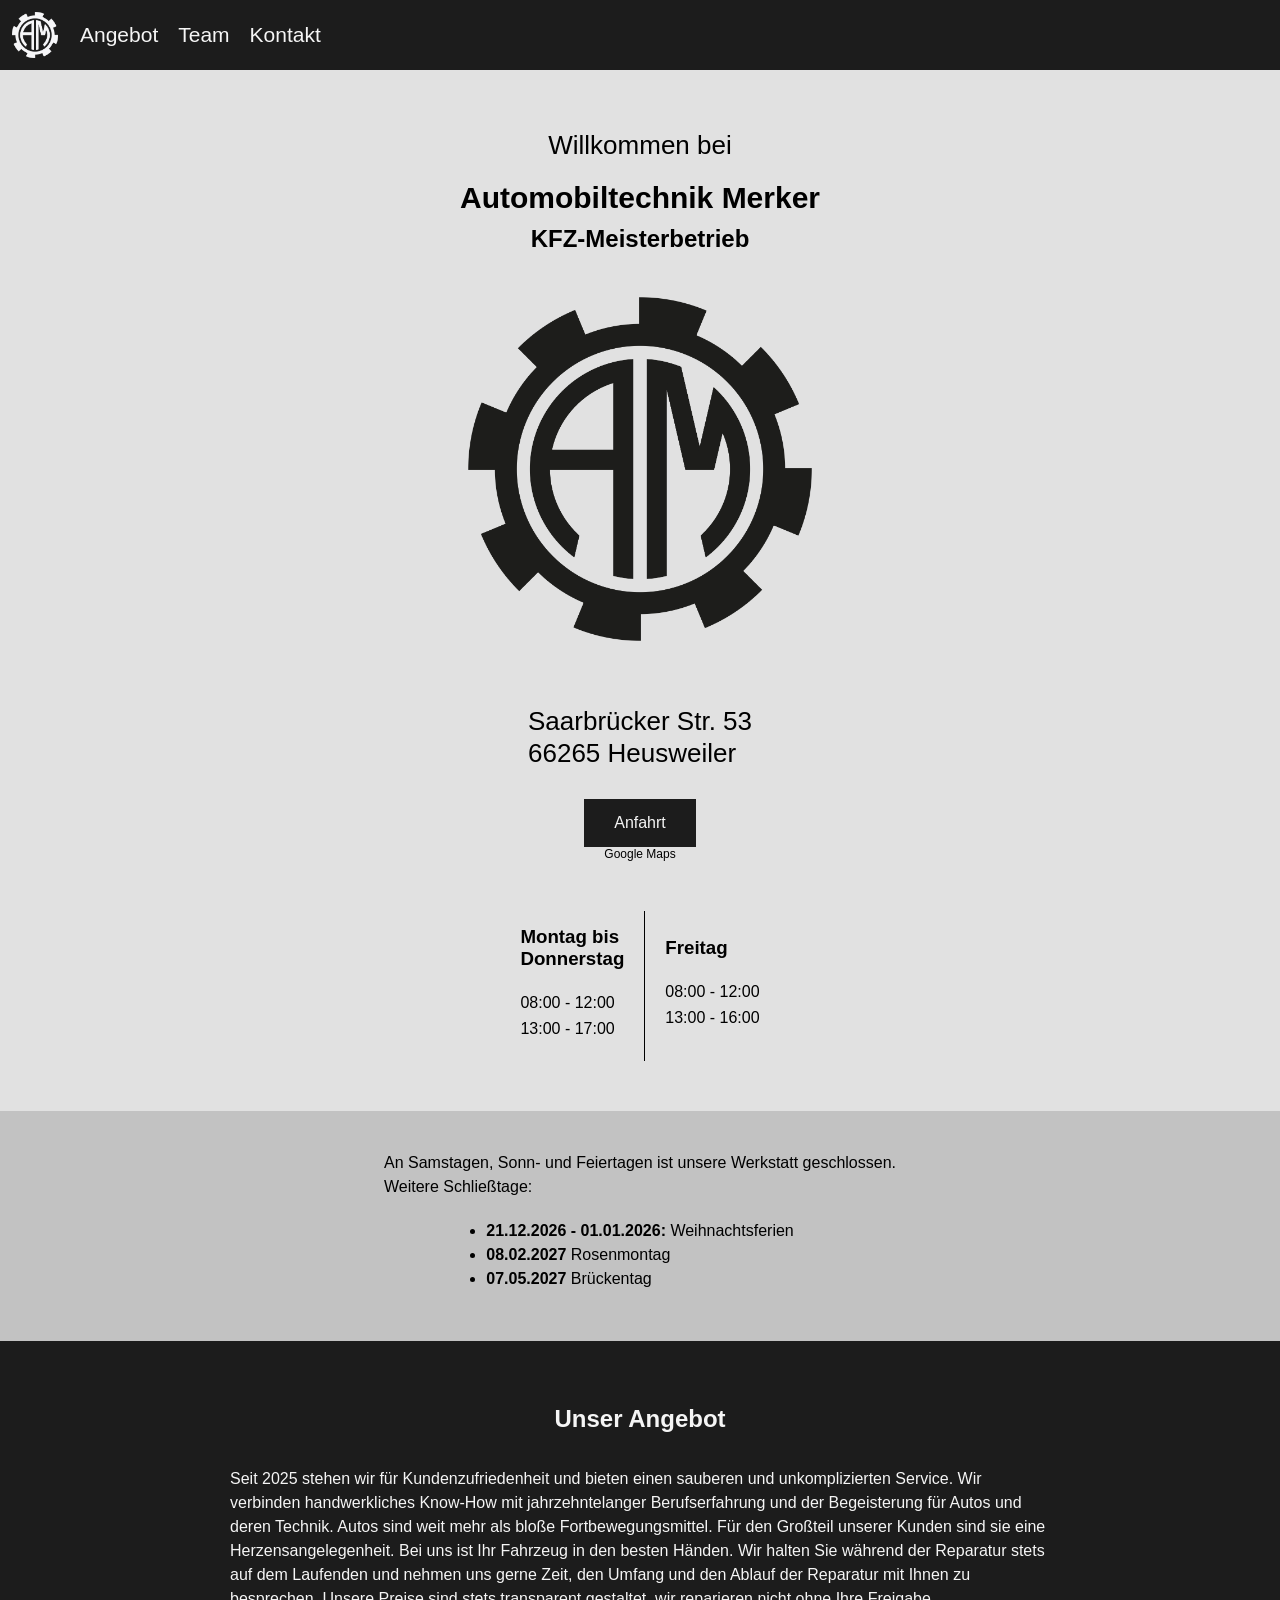
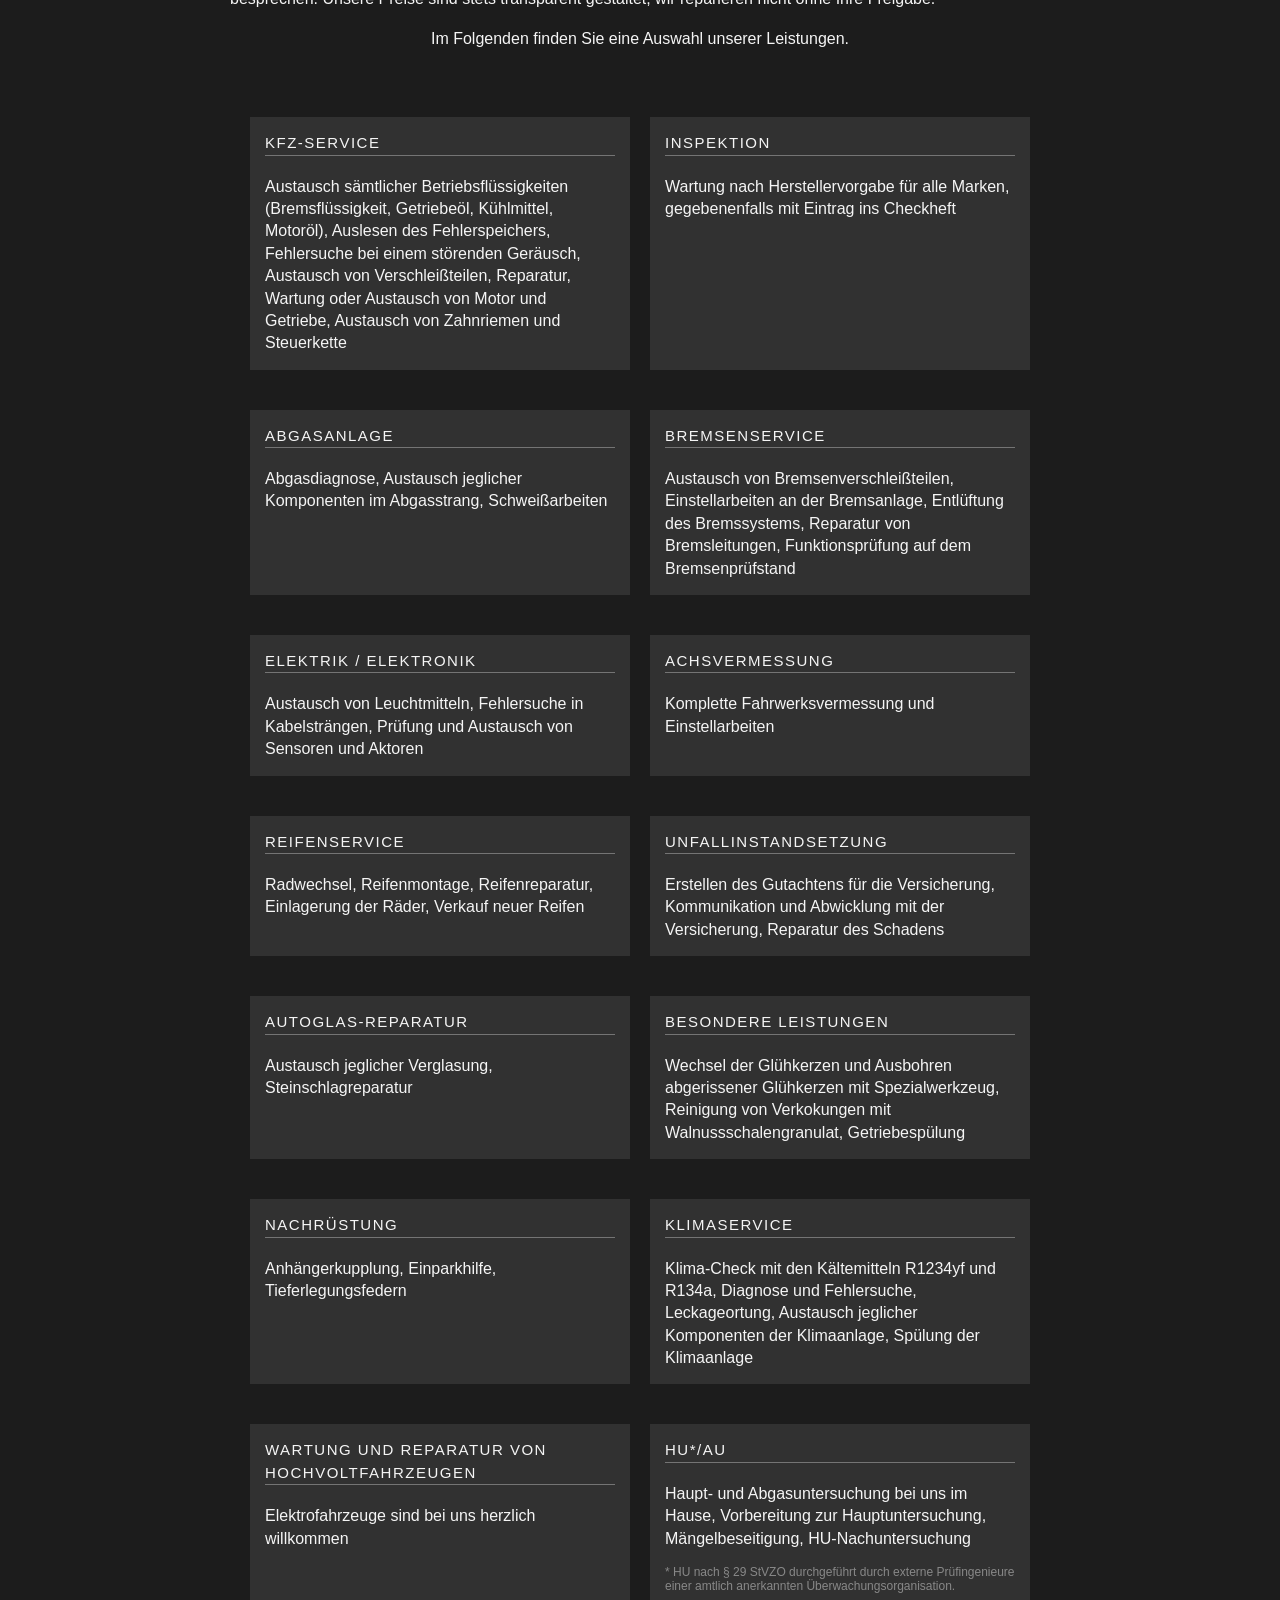
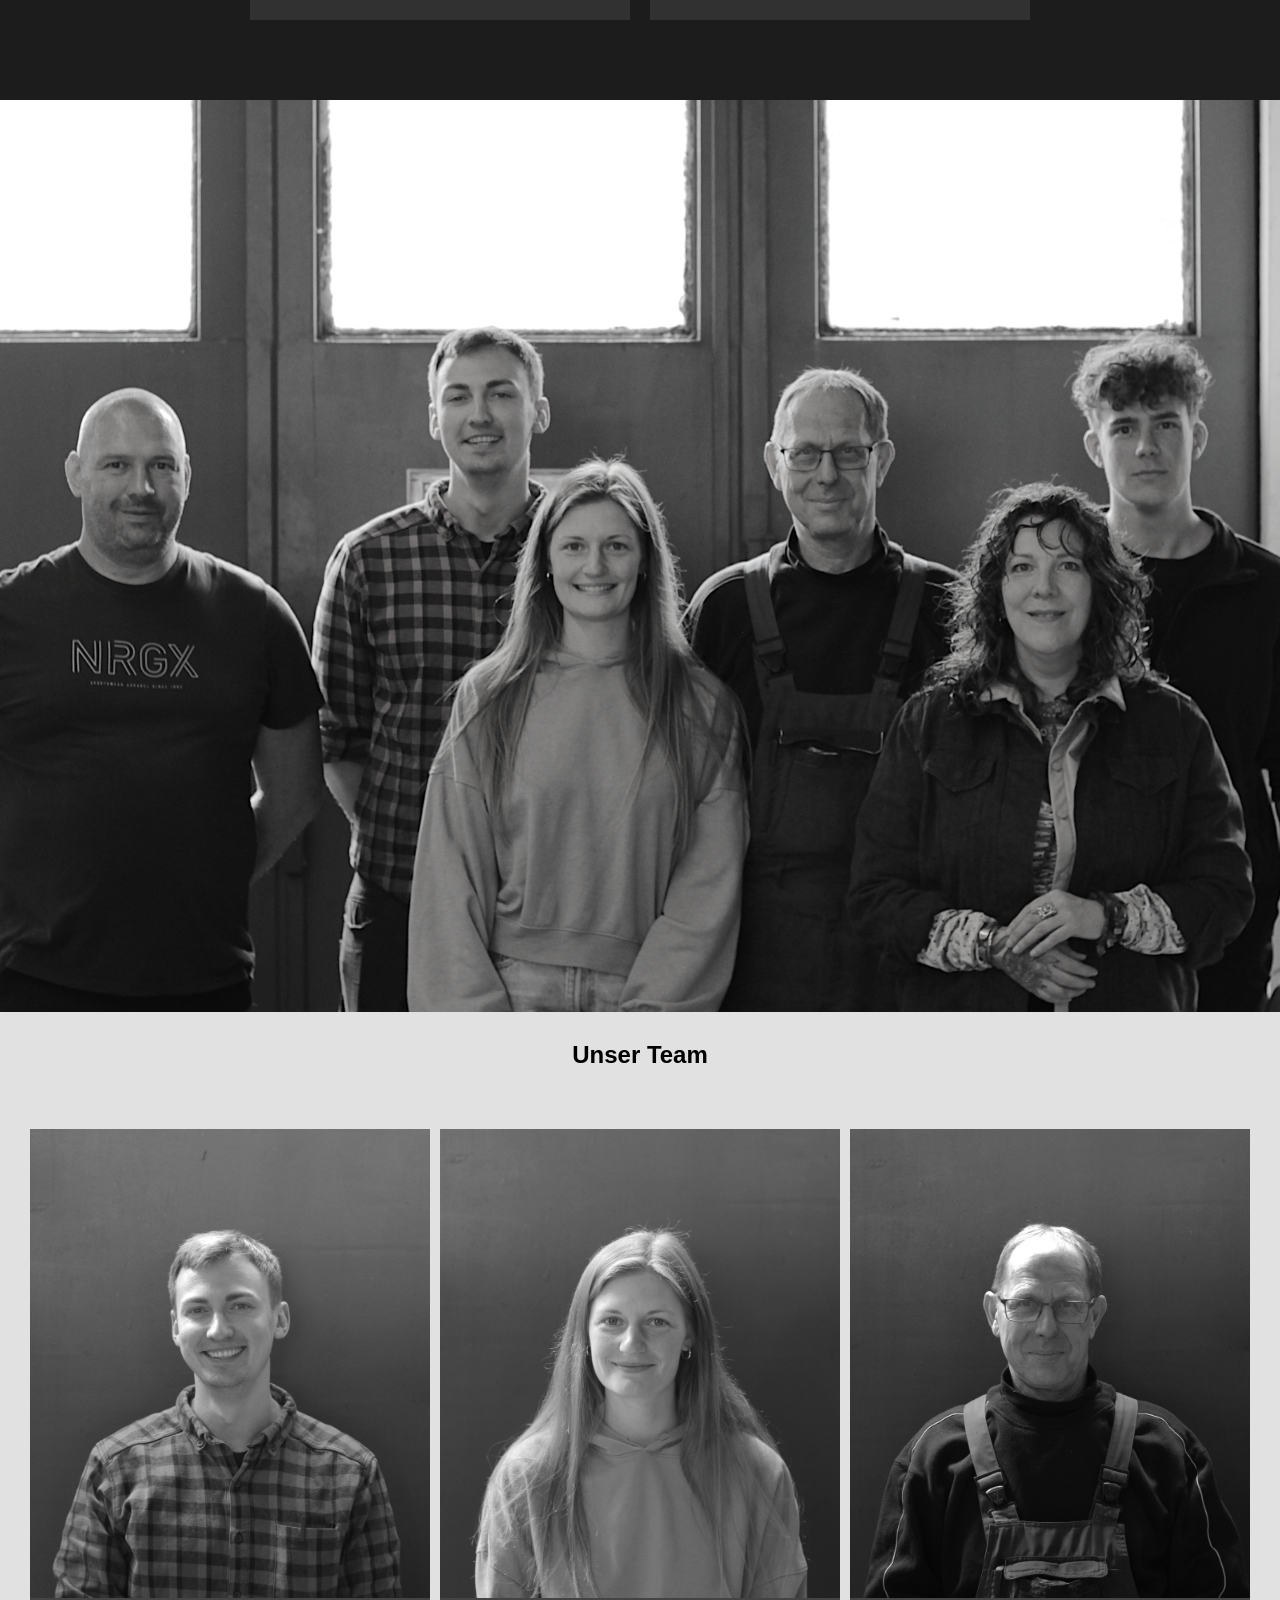
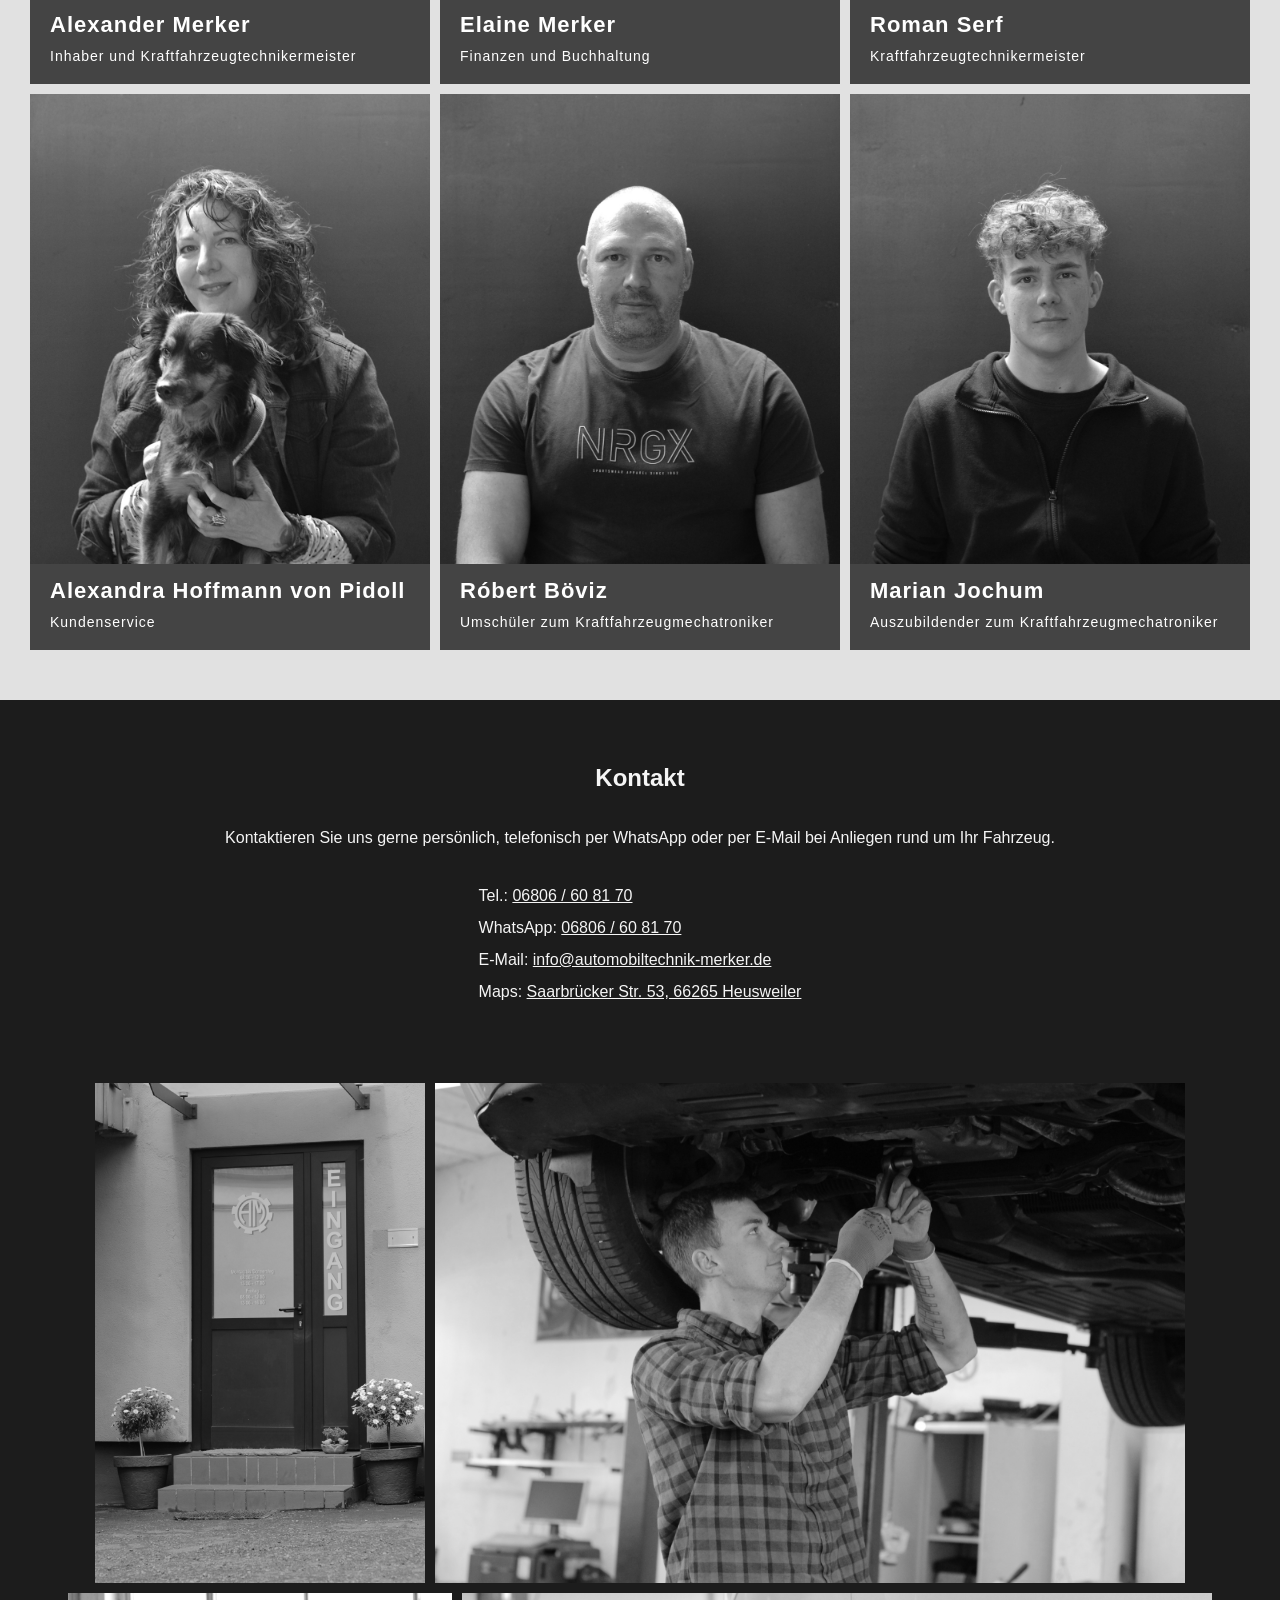
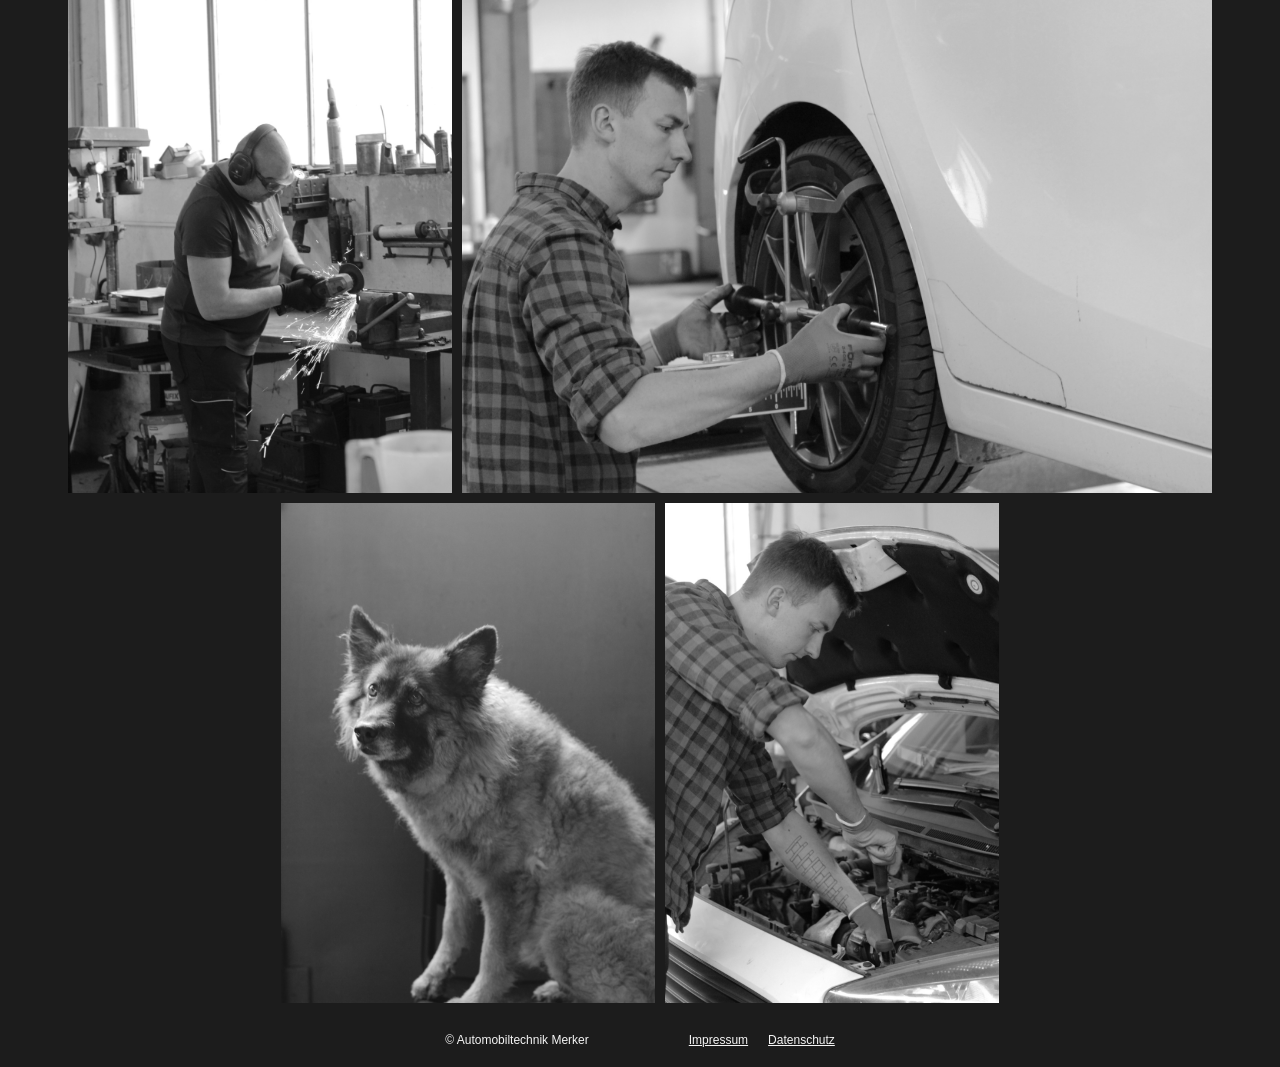
<file: index.html>
<!doctype html>
<html lang="de">
  <head>
    <meta charset="utf-8" />
    <meta name="viewport" content="width=device-width,initial-scale=1">
    
    <title>AM</title>
    <meta name="description" content="Automobiltechnik Merker, KFZ-Meisterbetrieb in Heusweiler, KFZ Betrieb Saarland"/>
        <meta property="og:title" content="Automobiltechnik Merker, KFZ-Meisterbetrieb in Heusweiler, Saarland"/>
        <meta property="og:description" content="Automobiltechnik Merker, KFZ-Meisterbetrieb in Heusweiler, KFZ Betrieb Saarland"/>
        <meta property="og:type" content="website"/>
        <meta property="og:url" content=""/>
    <link href="style.css" rel="stylesheet"/>
    <link rel="icon" href="favicon.ico"/> 
  </head>

  <body>

    <header>
      <ul>
        <li>
          <a href="/">
            <img src="img/AMLogo.png">
          </a>
        </li>
        <li>
          <a href="#angebot">Angebot</a>
        </li>
        <li>
          <a href="#team">Team</a>
        </li>
        <li>
          <a href="#kontakt">Kontakt</a>
        </li>
      </ul>
    </header>

    <main>

        <section class="intro">
            <section class="hero">
                <p>Willkommen bei</p>
                <h1>Automobiltechnik Merker</h1>
                <h2>KFZ-Meisterbetrieb</h2>
                <img class="logo" src="img/AMLogo.png">
           
                <section class="addresse">
                    <p>
                        Saarbrücker Str. 53<br>
                        66265 Heusweiler
                    </p>
                </section>

                <section class="anfahrt">
                    <a href="https://maps.app.goo.gl/u2ddKJhPxf2Sv5Ah8?g_st=isi">Anfahrt</a>
                    <p>Google Maps</p>
                </section>
            </section>
        
            <section class="zeiten">
                <!--<h3>Öffnungszeiten</h3>-->
                <section>
                    <h3>Montag bis 
                      <br>Donnerstag</h3>
                    <ul>
                        <li>08:00 - 12:00</li>
                        <li>13:00 - 17:00</li>
                    </ul>
                </section>
                <section>
                    <h3>Freitag
                    </h3>
                    <ul>
                        <li>08:00 - 12:00</li>
                        <li>13:00 - 16:00</li>
                    </ul>
                </section>
            </section>  
        </section>
        
        <section class="closed">
          <section>
            <p>An Samstagen, Sonn- und Feiertagen ist unsere Werkstatt geschlossen.</p>
            <p>Weitere Schließtage:</p> 
          </section>
          <ul>
            <li><strong>21.12.2026 - 01.01.2026:</strong> Weihnachtsferien</li>
            <li><strong>08.02.2027</strong> Rosenmontag</li>
            <li><strong>07.05.2027</strong> Brückentag</li>
          </ul>
        </section>

        <section class="angebot">
            <a id="angebot"></a>
            <h2>Unser Angebot</h2>

            <p>Seit 2025 stehen wir für Kundenzufriedenheit und bieten einen sauberen und unkomplizierten Service. Wir verbinden handwerkliches Know-How mit jahrzehntelanger Berufserfahrung und der Begeisterung für Autos und deren Technik. Autos sind weit mehr als bloße Fortbewegungsmittel. Für den Großteil unserer Kunden sind sie eine Herzensangelegenheit. Bei uns ist Ihr Fahrzeug in den besten Händen. Wir halten Sie während der Reparatur stets auf dem Laufenden und nehmen uns gerne Zeit, den Umfang und den Ablauf der Reparatur mit Ihnen zu besprechen. Unsere Preise sind stets transparent gestaltet, wir reparieren nicht ohne Ihre Freigabe.</p>
             
            <p>Im Folgenden finden Sie eine Auswahl unserer Leistungen.</p>

            <section class="services">
                <ul>
                    <li><h4>Kfz-Service</h4> Austausch sämtlicher Betriebsflüssigkeiten (Bremsflüssigkeit, Getriebeöl, Kühlmittel, Motoröl), Auslesen des Fehlerspeichers, Fehlersuche bei einem störenden Geräusch, Austausch von Verschleißteilen, Reparatur, Wartung oder Austausch von Motor und Getriebe, Austausch von Zahnriemen und Steuerkette</li>
                    <li><h4>Inspektion</h4> Wartung nach Herstellervorgabe für alle Marken, gegebenenfalls mit Eintrag ins Checkheft</li>
                    <li><h4>Abgasanlage</h4>  Abgasdiagnose, Austausch jeglicher Komponenten im Abgasstrang, Schweißarbeiten</li>
                    <li><h4>Bremsenservice</h4> Austausch von Bremsenverschleißteilen, Einstellarbeiten an der Bremsanlage, Entlüftung des Bremssystems, Reparatur von Bremsleitungen, Funktionsprüfung auf dem Bremsenprüfstand</li>
                    <li><h4>Elektrik / Elektronik</h4> Austausch von Leuchtmitteln, Fehlersuche in Kabelsträngen, Prüfung und Austausch von Sensoren und Aktoren</li>
                    <li><h4>Achsvermessung</h4> Komplette Fahrwerksvermessung und Einstellarbeiten</li>
                    <li><h4>Reifenservice</h4> Radwechsel, Reifenmontage, Reifenreparatur, Einlagerung der Räder, Verkauf neuer Reifen</li>
                    <li><h4>Unfallinstandsetzung</h4>  Erstellen des Gutachtens für die Versicherung, Kommunikation und Abwicklung mit der Versicherung, Reparatur des Schadens</li>
                    <li><h4>Autoglas-Reparatur</h4> Austausch jeglicher Verglasung, Steinschlagreparatur</li>
                    <li><h4>Besondere Leistungen</h4> Wechsel der Glühkerzen und Ausbohren abgerissener Glühkerzen mit Spezialwerkzeug, Reinigung von Verkokungen mit Walnussschalengranulat, Getriebespülung</li>
                    <li><h4>Nachrüstung</h4> Anhängerkupplung, Einparkhilfe, Tieferlegungsfedern</li>
                    <li><h4>Klimaservice</h4> Klima-Check mit den Kältemitteln R1234yf und R134a, Diagnose und Fehlersuche, Leckageortung, Austausch jeglicher Komponenten der Klimaanlage, Spülung der Klimaanlage</li>
                    <li><h4>Wartung und Reparatur von Hochvoltfahrzeugen</h4> Elektrofahrzeuge sind bei uns herzlich willkommen</li>
                    <li><h4>HU*/AU</h4> Haupt- und Abgasuntersuchung bei uns im Hause, Vorbereitung zur Hauptuntersuchung, Mängelbeseitigung, HU-Nachuntersuchung
                    <p class="subtext">* HU nach § 29 StVZO durchgeführt durch externe Prüfingenieure einer amtlich anerkannten Überwachungsorganisation.</p></li>
                </ul>
            </section>
        </section>

        <img class="team-foto" src="img/team/team-sw-sm.jpg" alt="Teamfoto">

        <section class="team">
            <a id="team"></a>
            <h2>Unser Team</h2>
            <ul>
                <li>
                  <figure>
                    <img src="img/team/alex.jpg" alt="Alexander Merker">
                    <figcaption>
                      <h3>Alexander Merker</h3>
                      <p>Inhaber und Kraftfahrzeugtechnikermeister</p>
                    </figcaption>
                  </figure>
                </li>
                <li>
                  <figure>
                    <img src="img/team/elaine1.jpg" alt="Elaine Merker">
                    <figcaption>
                      <h3>Elaine Merker</h3>
                      <p>Finanzen und Buchhaltung</p>
                    </figcaption>
                  </figure>
                </li>
                <li>
                  <figure>
                    <img src="img/team/roman.jpg" alt="Roman">
                    <figcaption>
                      <h3>Roman Serf</h3>
                      <p>Kraftfahrzeugtechnikermeister</p>
                    </figcaption>
                  </figure>
                </li>
                <li>
                  <figure>
                    <img src="img/team/alexandra.jpg" alt="Alexandra">
                    <figcaption>
                      <h3>Alexandra Hoffmann von Pidoll</h3>
                      <p>Kundenservice</p>
                    </figcaption>
                  </figure>
                </li>
                <li>
                  <figure>
                    <img src="img/team/robert.jpg" alt="Robert">
                    <figcaption>
                      <h3>Róbert Böviz</h3>
                      <p>Umschüler zum Kraftfahrzeugmechatroniker</p>
                    </figcaption>
                  </figure>
                </li>
                <li>
                  <figure>
                    <img src="img/team/marian.jpg" alt="Marian">
                    <figcaption>
                      <h3>Marian Jochum</h3>
                      <p>Auszubildender zum Kraftfahrzeugmechatroniker</p>
                    </figcaption>
                  </figure>
                </li>
            </ul>
        </section>

        <section class="kontakt">
            <a id="kontakt"></a>
            <h2>Kontakt</h2>

            <p>Kontaktieren Sie uns gerne persönlich, telefonisch per WhatsApp oder per E-Mail bei Anliegen rund um Ihr Fahrzeug.</p>
            
            <ul>
                <li>Tel.: <a href="tel:06806608170">06806 / 60 81 70</a></li>
                <li>WhatsApp: <a href="https://wa.me/+496806608170">06806 / 60 81 70</a></li>
                <li>E-Mail: <a href="mailto:info@automobiltechnik-merker.de">info@automobiltechnik-merker.de</a></li>
                <li>Maps: <a href="https://maps.app.goo.gl/u2ddKJhPxf2Sv5Ah8?g_st=isi">Saarbrücker Str. 53, 66265 Heusweiler</a></li>
            </ul>
        </section>

        <section class="werkstatt">
            <img src="img/gallery/eingang2.jpg" alt="Unser Eingang">
            <img src="img/gallery/schrauben2.jpg" alt="Der Chef am Schrauben">
            <img src="img/gallery/flex.jpg" alt="Am Flexen">
            <img src="img/gallery/rad.jpg" alt="Werkeln am Rad"> 
            <img src="img/team/kira.jpg" alt="Werkstatthund"> 
            <img src="img/gallery/schrauben.jpg" alt="Immernoch am Schrauben">
        </section>
  
    </main>

    <footer>
        <span>© Automobiltechnik Merker</span>
        <ul>
            <li><a href="impressum.html">Impressum</a></li>
            <li><a href="datenschutz.html">Datenschutz</a></li>
        </ul>
    </footer>

  </body>
</html>
</file>
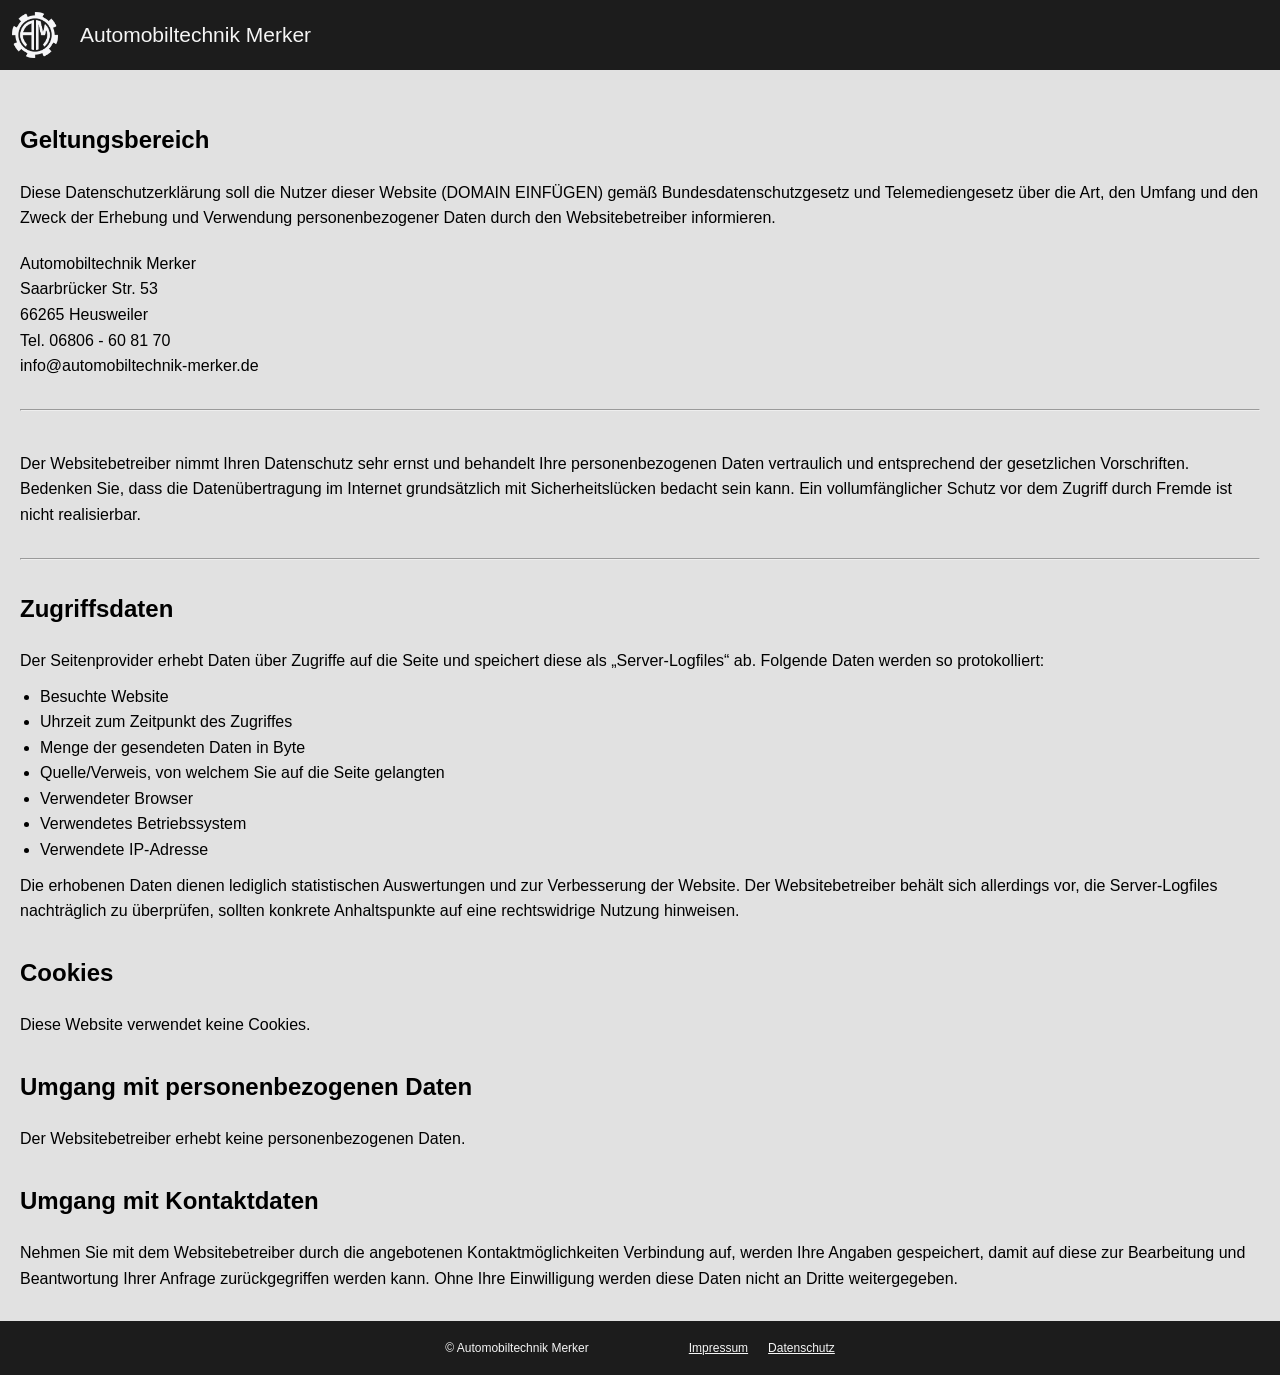
<file: datenschutz.html>
<!doctype html>
<html lang="de">
  <head>
    <meta charset="utf-8" />
    <meta name="viewport" content="width=device-width,initial-scale=1">
    
    <title>AM</title>
    <meta name="description" content="Automobiltechnik Merker, KFZ-Meisterbetrieb in Heusweiler, KFZ Betrieb Saarland"/>
        <meta property="og:title" content="Automobiltechnik Merker, KFZ-Meisterbetrieb in Heusweiler, Saarland"/>
        <meta property="og:description" content="Automobiltechnik Merker, KFZ-Meisterbetrieb in Heusweiler, KFZ Betrieb Saarland"/>
        <meta property="og:type" content="website"/>
        <meta property="og:url" content=""/>
    <link href="style.css" rel="stylesheet"/>
    <link rel="icon" href="favicon.ico"/> 
  </head>

  <body>

    <header>
      <ul>
        <li>
          <a href="/">
            <img src="img/AMLogo.png">
          </a>
        </li>
        <li>
          <a href="/">Automobiltechnik Merker</a>
        </li>
      </ul>
    </header>

    <main class="subpage">

        <h1>Datenschutz</h1>

        <h2>Geltungsbereich</h2>

        <p>Diese Datenschutzerklärung soll die Nutzer dieser Website (DOMAIN EINFÜGEN) gemäß Bundesdatenschutzgesetz und Telemediengesetz über die Art, den Umfang und den Zweck der Erhebung und Verwendung personenbezogener Daten durch den Websitebetreiber informieren.</p>

        <p>Automobiltechnik Merker<br>	
        Saarbrücker Str. 53<br>
        66265 Heusweiler<br>
        Tel. 06806 - 60 81 70<br>
        info@automobiltechnik-merker.de</p>

        <hr>
    
        <p>Der Websitebetreiber nimmt Ihren Datenschutz sehr ernst und behandelt Ihre personenbezogenen Daten vertraulich und entsprechend der gesetzlichen Vorschriften. Bedenken Sie, dass die Datenübertragung im Internet grundsätzlich mit Sicherheitslücken bedacht sein kann. Ein vollumfänglicher Schutz vor dem Zugriff durch Fremde ist nicht realisierbar.</p>

        <hr>
    
        <h2>Zugriffsdaten</h2>

        <p>Der Seitenprovider erhebt Daten über Zugriffe auf die Seite und speichert diese als „Server-Logfiles“ ab. Folgende Daten werden so protokolliert:</p>
    
        <ul>
            <li>Besuchte Website</li>
            <li>Uhrzeit zum Zeitpunkt des Zugriffes</li>
            <li>Menge der gesendeten Daten in Byte</li>
            <li>Quelle/Verweis, von welchem Sie auf die Seite gelangten</li>
            <li>Verwendeter Browser</li>
            <li>Verwendetes Betriebssystem</li>
            <li>Verwendete IP-Adresse</li>
        </ul>

        <p>Die erhobenen Daten dienen lediglich statistischen Auswertungen und zur Verbesserung der Website. Der Websitebetreiber behält sich allerdings vor, die Server-Logfiles nachträglich zu überprüfen, sollten konkrete Anhaltspunkte auf eine rechtswidrige Nutzung hinweisen.</p>

        <h2>Cookies</h2>
    
        <p>Diese Website verwendet keine Cookies.</p>

        <h2>Umgang mit personenbezogenen Daten</h2>

        <p>Der Websitebetreiber erhebt keine personenbezogenen Daten.</p>

        <h2>Umgang mit Kontaktdaten</h2>

        <p>Nehmen Sie mit dem Websitebetreiber durch die angebotenen Kontaktmöglichkeiten Verbindung auf, werden Ihre Angaben gespeichert, damit auf diese zur Bearbeitung und Beantwortung Ihrer Anfrage zurückgegriffen werden kann. Ohne Ihre Einwilligung werden diese Daten nicht an Dritte weitergegeben.</p>

    </main>

    <footer>
        <span>© Automobiltechnik Merker</span>
        <ul>
            <li><a href="impressum.html">Impressum</a></li>
            <li><a href="datenschutz.html">Datenschutz</a></li>
        </ul>
    </footer>

  </body>
</html>
</file>
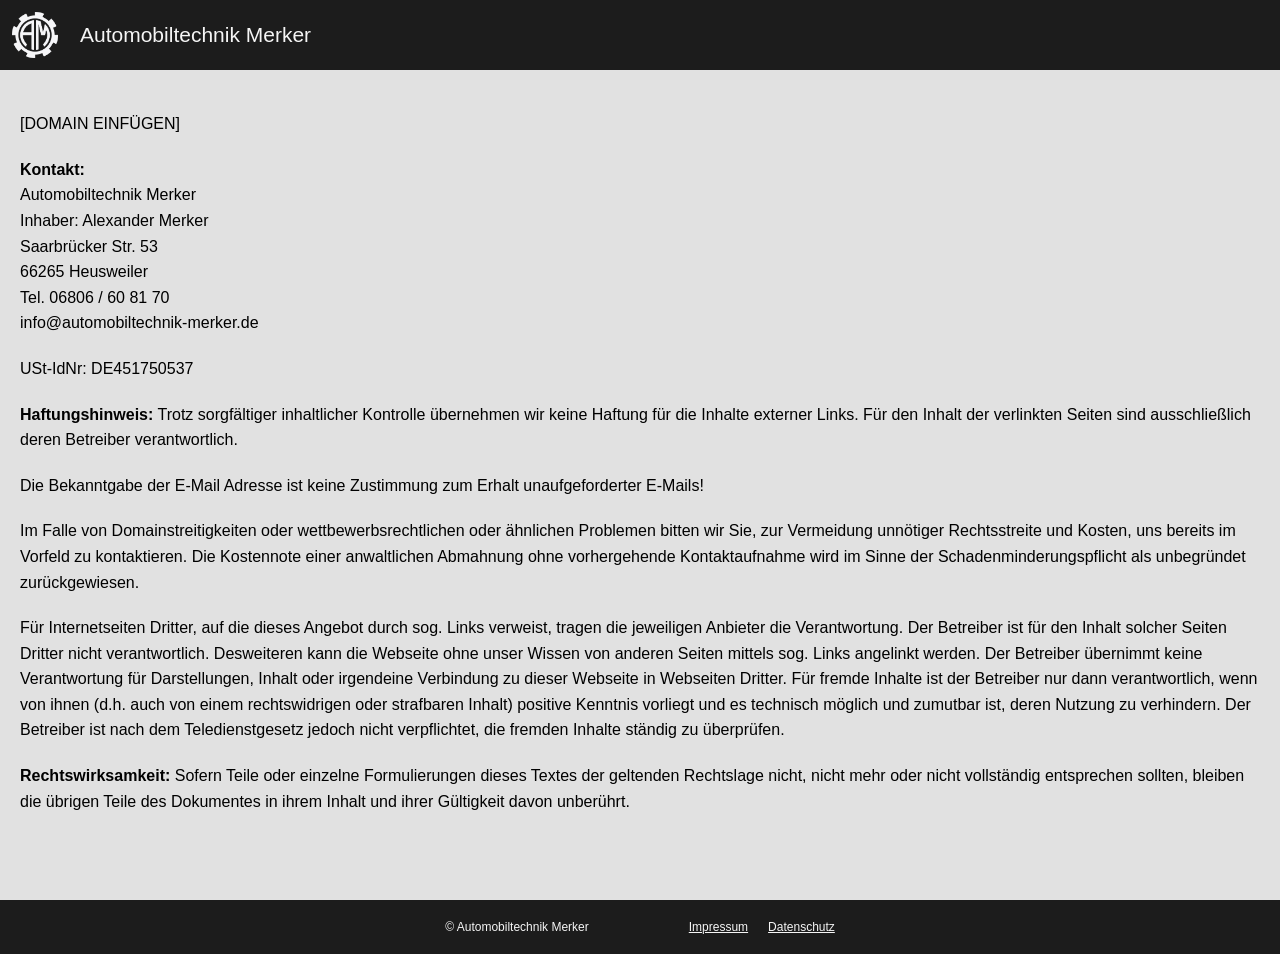
<file: impressum.html>
<!doctype html>
<html lang="de">
  <head>
    <meta charset="utf-8" />
    <meta name="viewport" content="width=device-width,initial-scale=1">
    
    <title>AM</title>
    <meta name="description" content="Automobiltechnik Merker, KFZ-Meisterbetrieb in Heusweiler, KFZ Betrieb Saarland"/>
        <meta property="og:title" content="Automobiltechnik Merker, KFZ-Meisterbetrieb in Heusweiler, Saarland"/>
        <meta property="og:description" content="Automobiltechnik Merker, KFZ-Meisterbetrieb in Heusweiler, KFZ Betrieb Saarland"/>
        <meta property="og:type" content="website"/>
        <meta property="og:url" content=""/>
    <link href="style.css" rel="stylesheet"/>
    <link rel="icon" href="favicon.ico"/> 
  </head>

  <body>

    <header>
      <ul>
        <li>
          <a href="/">
            <img src="img/AMLogo.png">
          </a>
        </li>
        <li>
          <a href="/">Automobiltechnik Merker</a>
        </li>
      </ul>
    </header>

    <main class="subpage">

        <h1>Impressum</h1>

        <p>[DOMAIN EINFÜGEN]</p>
    
        <p><strong>Kontakt:</strong><br>
        Automobiltechnik Merker<br>	
        Inhaber: Alexander Merker<br>
        Saarbrücker Str. 53<br>
        66265 Heusweiler<br>
        Tel. 06806 / 60 81 70<br>
        info@automobiltechnik-merker.de</p>

        <p>USt-IdNr: DE451750537</p>

        <p><strong>Haftungshinweis:</strong> Trotz sorgfältiger inhaltlicher Kontrolle übernehmen wir keine Haftung für die Inhalte externer Links. Für den Inhalt der verlinkten Seiten sind ausschließlich deren Betreiber verantwortlich.</p>

        <p>Die Bekanntgabe der E-Mail Adresse ist keine Zustimmung zum Erhalt unaufgeforderter E-Mails!</p>

        <p>Im Falle von Domainstreitigkeiten oder wettbewerbsrechtlichen oder ähnlichen Problemen bitten wir Sie, zur Vermeidung unnötiger Rechtsstreite und Kosten, uns bereits im Vorfeld zu kontaktieren. Die Kostennote einer anwaltlichen Abmahnung ohne vorhergehende Kontaktaufnahme wird im Sinne der Schadenminderungspflicht als unbegründet zurückgewiesen.</p>

        <p>Für Internetseiten Dritter, auf die dieses Angebot durch sog. Links verweist, tragen die jeweiligen Anbieter die Verantwortung. Der Betreiber ist für den Inhalt solcher Seiten Dritter nicht verantwortlich. Desweiteren kann die Webseite ohne unser Wissen von anderen Seiten mittels sog. Links angelinkt werden. Der Betreiber übernimmt keine Verantwortung für Darstellungen, Inhalt oder irgendeine Verbindung zu dieser Webseite in Webseiten Dritter. Für fremde Inhalte ist der Betreiber nur dann verantwortlich, wenn von ihnen (d.h. auch von einem rechtswidrigen oder strafbaren Inhalt) positive Kenntnis vorliegt und es technisch möglich und zumutbar ist, deren Nutzung zu verhindern. Der Betreiber ist nach dem Teledienstgesetz jedoch nicht verpflichtet, die fremden Inhalte ständig zu überprüfen.</p>

        <p><strong>Rechtswirksamkeit:</strong> Sofern Teile oder einzelne Formulierungen dieses Textes der geltenden Rechtslage nicht, nicht mehr oder nicht vollständig entsprechen sollten, bleiben die übrigen Teile des Dokumentes in ihrem Inhalt und ihrer Gültigkeit davon unberührt.</p>

    </main>

    <footer>
        <span>© Automobiltechnik Merker</span>
        <ul>
            <li><a href="impressum.html">Impressum</a></li>
            <li><a href="datenschutz.html">Datenschutz</a></li>
        </ul>
    </footer>

  </body>
</html>
</file>
<file: style.css>
/* Style by Flosha
  https://flosh.in */

* {
    margin: 0;
    padding: 0;
    box-sizing: border-box;
}

body {
    font-family: Helvetica, Arial, sans-serif;
    background: #e1e1e1;
}

/* HEADER / NAVI */

header {
    background: #1c1c1c;
    color: #f5f5f5;
    font-size: 21px;
    padding: 10px;
    position: fixed; 
    top: 0;
    height: 70px;
    width: 100%;
    z-index: 10;
}

header ul, footer ul {
    display: flex;
    list-style: none;
    align-items: center;
    gap: 20px;
}

header ul li a:nth-of-type(1) {
    display: flex;
    gap: 10px;
    align-items: center;
}

header h1 {
    font-size: inherit;
}

header img {
    max-width: 50px;
    filter: invert(1) contrast(1.2);
}


/* ABSTÄNDE */

.intro {
    margin-top: 110px;
}
    .intro h1 {
        margin-top: 20px;
    }

h2 {
    margin-top: 10px;
    margin-bottom: 30px;
}

h3 {
    margin-bottom: 20px;
}

.intro {
    padding: 20px;
}

.angebot, .kontakt {
    padding: 50px 20px;
    line-height: 1.5;
}

.angebot p {   
    padding-bottom: 1em;
}


/* LINK STYLING */

header a, footer a, .kontakt a {
    color: inherit;
}

header a {
    text-decoration: none;
}

header a:hover, footer a:hover, .kontakt a:hover {
    color: rgb(163, 163, 163);
}


/* INTRO */

.intro {
    display: flex;
    flex-direction: column;
}
    .intro p {
        font-size: 26px;
    }

main .logo {
    max-width: 80%;
}

@media only screen
and (min-width : 820px) {

    main {
        min-height: 100vh;
    }
    main .logo {
        max-width: 30%;
    }
}

.angebot, .kontakt {
    background: #1c1c1c;
    color: #f5f5f5;
}

.hero {
    display: flex;
    flex-direction: column;
    align-items: center;
}

.hero h1 {
    text-align: center;
    font-size: 30px;
}


/* ADDRESSE */

.addresse {
    font-size: 20px;
    line-height: 1.6em;
    margin: 50px 0 30px;
}

.anfahrt p {
    font-size: 12px;
    text-align: center;
}

.anfahrt a {
    background: #1c1c1c;
    color: #f5f5f5;
    text-decoration: none;
    padding: 15px 30px;
    display: flex;
}

.anfahrt a:hover {
    background: #747474;
    color: black;
}


/* ÖFFNUNGSZEITEN */

.zeiten {
    margin-top: 50px;
    margin-bottom: 30px;
    display: flex;
    justify-content: center;
    align-items: center;
}

.zeiten section {
    padding: 15px 20px 20px;
}

.zeiten ul {
    list-style: none;
}

.zeiten section:nth-of-type(1) {
    border-right: 1px solid black;
}

.zeiten ul li {
    line-height: 1.6em;
}


/* SCHLIESSZEITEN */

.closed {
    display: flex;
    flex-direction: column;
    align-items: center;
    padding: 40px 20px 50px;
    background: #c2c2c2;
    line-height: 1.5;
}
    .closed p, .closed ul {
        max-width: 700px;
    }
    .closed ul {
        margin-top: 20px;
    }



/* SERVICES */

.services {
    margin-top: 50px;
    margin-bottom: 10px;
}

.services ul {
    line-height: 1.4em;
    list-style: none;
}

.services h4 {
    font-size: 15px;
    margin-bottom: 20px;
    font-weight: normal;
    text-transform: uppercase;
    letter-spacing: 0.1em;
    border-bottom: 1px solid #747474
}

.services li {
    background: #313131;
    padding: 15px;
    margin-left: none;
    font-size: 16px;
    margin-bottom: 20px;
}

@media only screen
and (min-width : 900px) {

    .angebot {
        display: flex;
        align-items: center;
        flex-direction: column;
    }
    
    .angebot p {
        max-width: 820px;
    }

    .services {
        max-width: 820px;
    }

    .services ul {
        display: flex;
        flex-wrap: wrap;
        gap: 20px;
        justify-content: center;
    }

    .services li {
        width: 380px;
    }
}


.subtext {
    font-size: 12px;
    color: rgb(136, 136, 136);
    margin: 15px 0 0;
    line-height: initial;
}


/* TEAM */ 

.team {
    padding: 15px 10px 50px;
}

.team h2 {
    padding-left: 10px;
    padding-right: 10px;
}

.team ul {
    list-style: none;
    display: flex;
    flex-direction: column;
    gap: 10px;
    margin-top: 30px;
}

.team ul li {
    width: 100%;
    background:#444444;
    padding: 0px;
    /*overflow: hidden;*/
}

.team-foto {
    width: 100%;
}

.team img {
    max-width: 100%;
    /*max-height: 100%;*/
    filter: grayscale(1);
}

.team figcaption {
    padding: 10px 20px 20px;
    letter-spacing: 1px;
    color: white;
  
}

.team figcaption h3 {
    font-size: 22px;
}

@media only screen
and (min-width : 900px) {

    .team {
      display: flex;
      flex-direction: column;
      align-items: center;
    }

    .team ul {
      max-width: 1300px;
      flex-direction: row;
      flex-wrap: wrap;
      justify-content: center;
    }

    .team ul li {
      max-width: 400px;
    }

    .team figure figcaption {
      font-size: 14px;
      font-weight: normal;
    }

    .team figure figcaption h3 {
      margin-bottom: 10px;
    }

}


/* KONTAKT */

.kontakt ul {
    list-style: none;
    line-height: 2em;
    padding-bottom: 15px;
}

.kontakt p {
    margin-bottom: 30px;
}

@media only screen
and (min-width : 900px) {

   .kontakt {
     display: flex;
     flex-direction: column;
     align-items: center;
   } 

}


/* GALLERY / WERKSTATT */

.werkstatt {
    display: flex; 
    flex-wrap: nowrap; 
    overflow: auto;
    gap: 10px;
    padding: 10px;
    background: #1c1c1c;
}

.werkstatt img {
    max-height: 500px;
    filter: grayscale(1);
}

@media only screen
and (min-width : 900px) {

   .werkstatt {
     flex-wrap: wrap;
     justify-content: center;
   }

   .werkstatt img {
     max-height: 500px;
   }
}

/* FOOTER */

footer {
    background: #1c1c1c;
    color: #f5f5f5;
    display: flex;
    padding: 20px;
    font-size: 12px;
    justify-content: space-between;

}

@media only screen
and (min-width : 900px) {

   footer {
     justify-content: center;
     gap: 100px;
   }
}



/* IMPRESSUM & DATENSCHUTZ */

.subpage {
    padding: 20px;
    line-height: 1.6;
}

.subpage h1 {
    padding-bottom: 30px;
}

.subpage p {
    padding: 10px 0;
}

.subpage ul {
    padding-left: 20px;
}

.subpage hr {
    margin: 20px 0 30px;
}

.subpage h2 {
    margin-top: 20px;
    margin-bottom: 10px;
}


/* SELECTION */

::selection {
    color: #1c1c1c;
    background: #747474;
}

/* TO BE REMOVED */

.placeholder {
    color: rgb(113, 112, 156);
    font-weight: bold;
    text-align: center;
}
</file>
